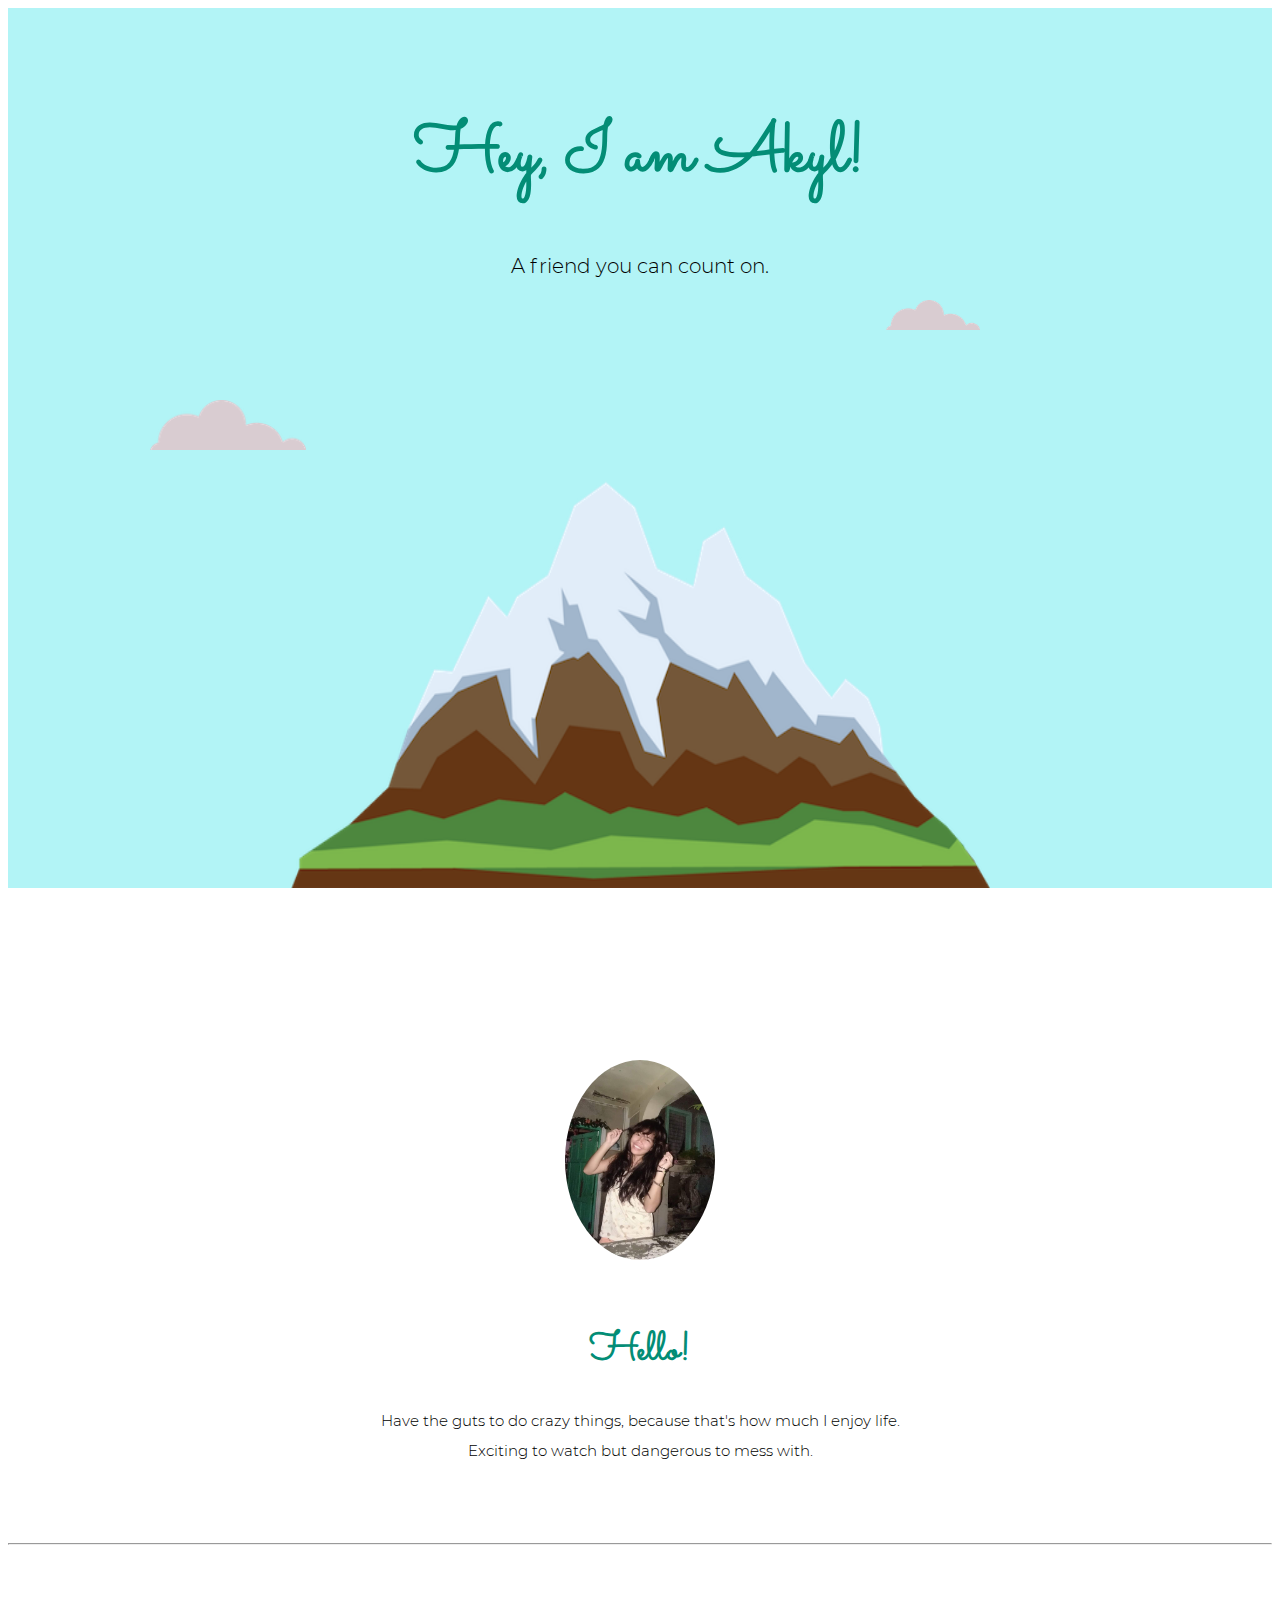
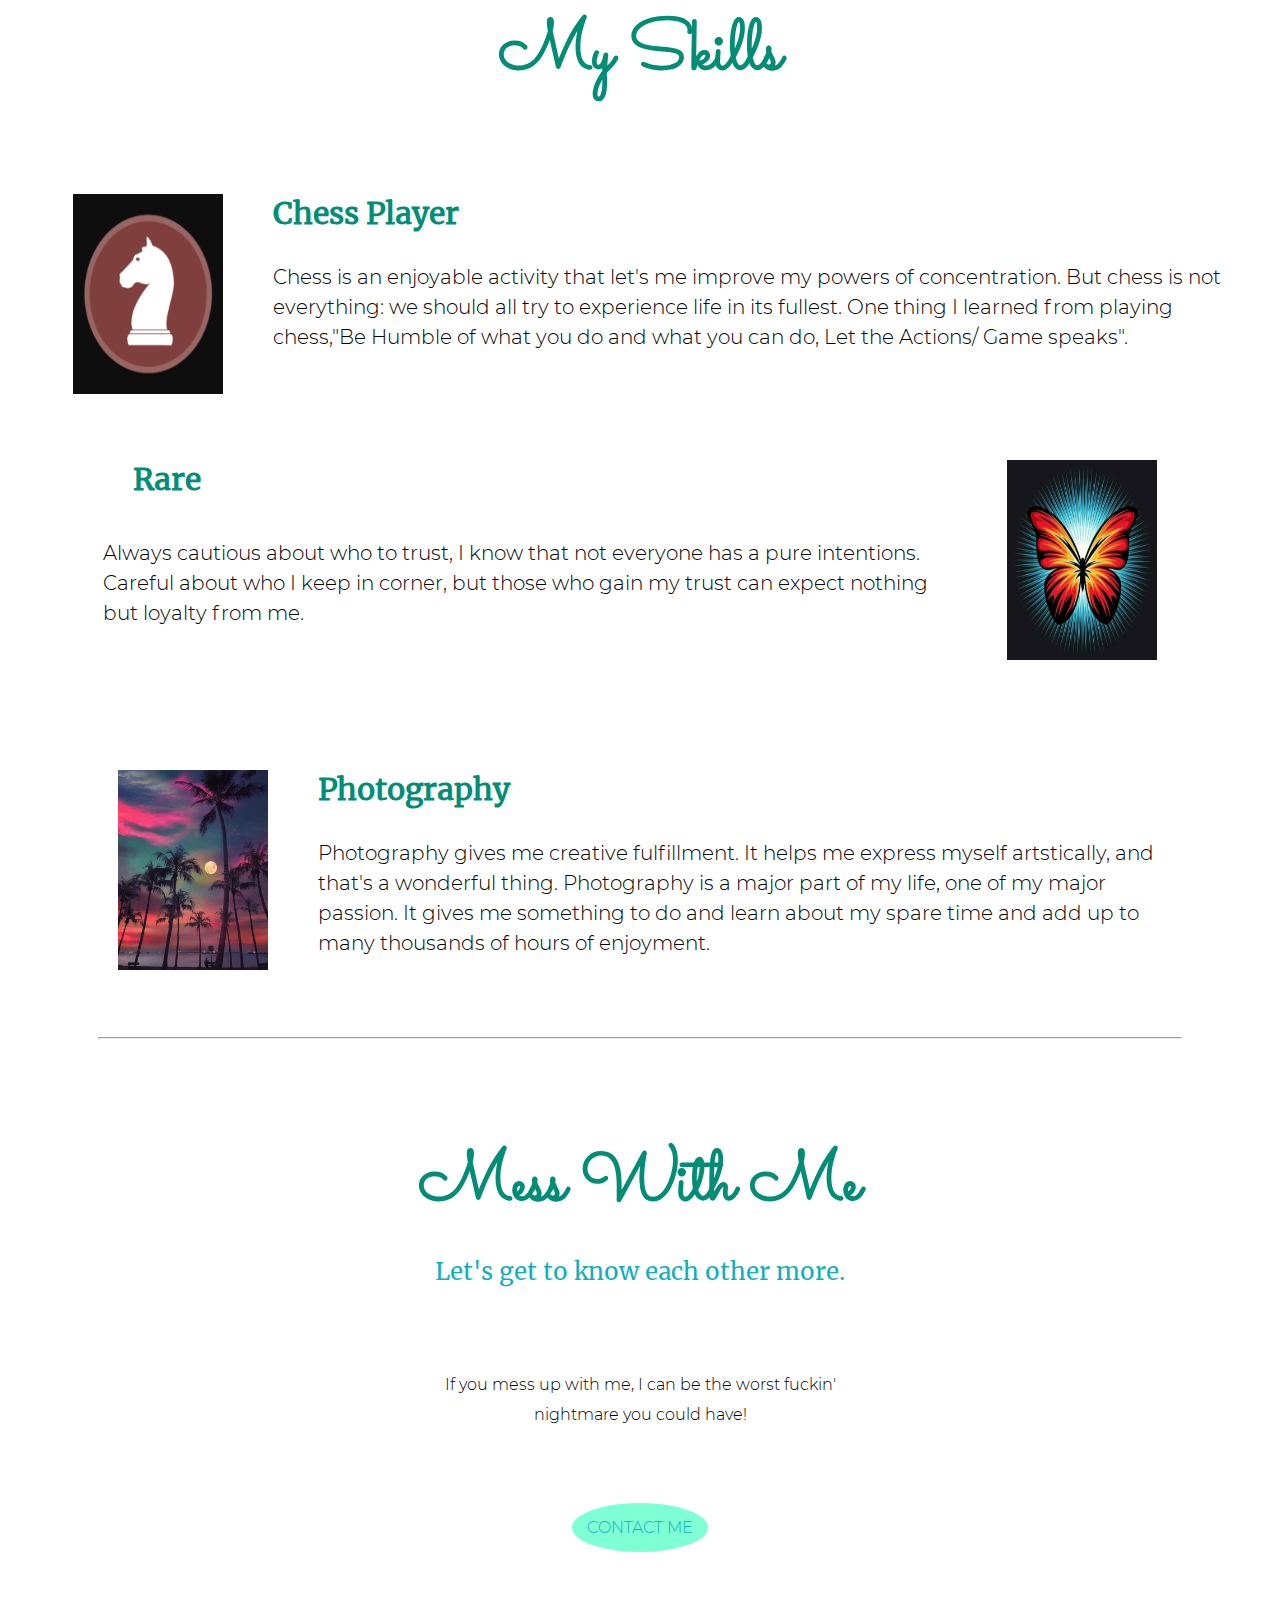
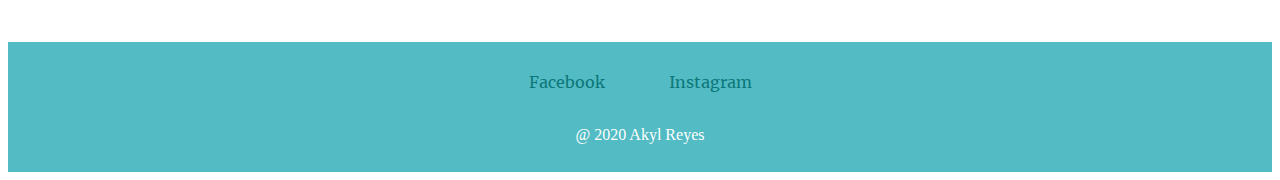
<file: Baby Lyka M. Reyes -2E/APP DEVELOPMENT/css-mysite/index.html>
<html lang="en">
<head>
    <meta charset="UTF-8">
    <meta name="viewport" content="width=device-width, initial-scale=1.0">
    <meta http-equiv="X-UA-Compatible" content="ie=edge">
    <link rel="stylesheet" href="css/mystyle.css">
    <title>Document</title>
</head>
<body class = "body">
    <div class="header">
        <img class="cloud1" src="img/cloud.png">
        <img class="cloud2" src="img/cloud.png">
        <h1 class = "Akyl">Hey, I am Akyl!</h1>
        <p class="akyl-sub"> A friend you can count on.</p>
        <img  class="mountain" src="img/mountain.png">
    </div>
    <div class = "profile">
        <br>
        <br>
        <br>
        <br>
        <br>
        <br>
        <br>
        <br>
        <br>
        <img id="dp" src="img/received_674832679525626.jpeg">
        <h1 class="hello">Hello!</h1>
        <p class = "aboutme">Have the guts to do crazy things, because that's how much I enjoy life. <br>Exciting to watch but dangerous to mess with.</p>
        <br>
        <br>
        <br>
        <hr>
        <h2 class ="skills">My Skills</h2>
    </div> 
    <div class ="chess">
        <img class ="chess-pic" src="img/Screenshot_20200207_192002.png">
        <h3 id = chess-title>Chess Player</h3>
        <p class="chess-content">
            Chess is an enjoyable activity that let's me improve my powers of concentration.
            But chess is not everything: we should all try to experience life in its fullest.
            One thing I learned from playing chess,"Be Humble of what you do and what you can do, Let the Actions/ Game speaks".
        </p>
        <br>
        <br>
        <br>
        <br>
    <div class="rare">
        <img class="rare-pic" src="img/rare.jpeg.png">
        <h4 id = "Rare-title">Rare</h4>
        <p class="rare-content">
            Always cautious about who to trust, I know that not everyone
            has a pure intentions. Careful about who I keep in corner, but those who gain my 
            trust can expect nothing but loyalty from me.
        </p>
        <br>
        <br>
        <br>
        <br>
        <br>
    </div> 
    <div class ="photo">
        <img class ="photo-pic" src="img/photography.jpg">
        <h5 id = photo-title>Photography</h5>
        <p class="photo-content">
            Photography gives me creative fulfillment. It helps me express myself artstically, and that's a wonderful thing.
            Photography is a major part of my life, one of my major passion. It gives me something to do and learn about my 
            spare time and add up to many thousands of hours of enjoyment.
        </p>
        <br>
        <br>
        <br>
        <br>
    </div>
        <hr class ="git">
    </div>
    <div class ="contact">
        <div class = "Contacting">
        <br>
        <br>
        <h1 id = "git-title"> Mess With Me</h1>
        <h2 id ="let">Let's get to know each other more.</h2>
        <p id = "qoute"> 
            If you mess up with me, I can be the worst fuckin'<br> nightmare you could have!
        </p>
        <br>
        <br>
        <br>
        <a href="https://www.facebook.com/KHAKAROTXD" class ="contactme">CONTACT ME</a>
        </div>
    </div>

    <footer class="footer">
        <div id ="social">
            <a href="https://www.facebook.com/KHAKAROTXD" class="facebook">Facebook</a>
            <a href="https://www.instagram.com/Akyl.reyes" class="instagram">Instagram</a>
            <br>
            <br>
            <p>@ 2020 Akyl Reyes</p>
        </div>
    </footer>
    
</body>
</html>
</file>
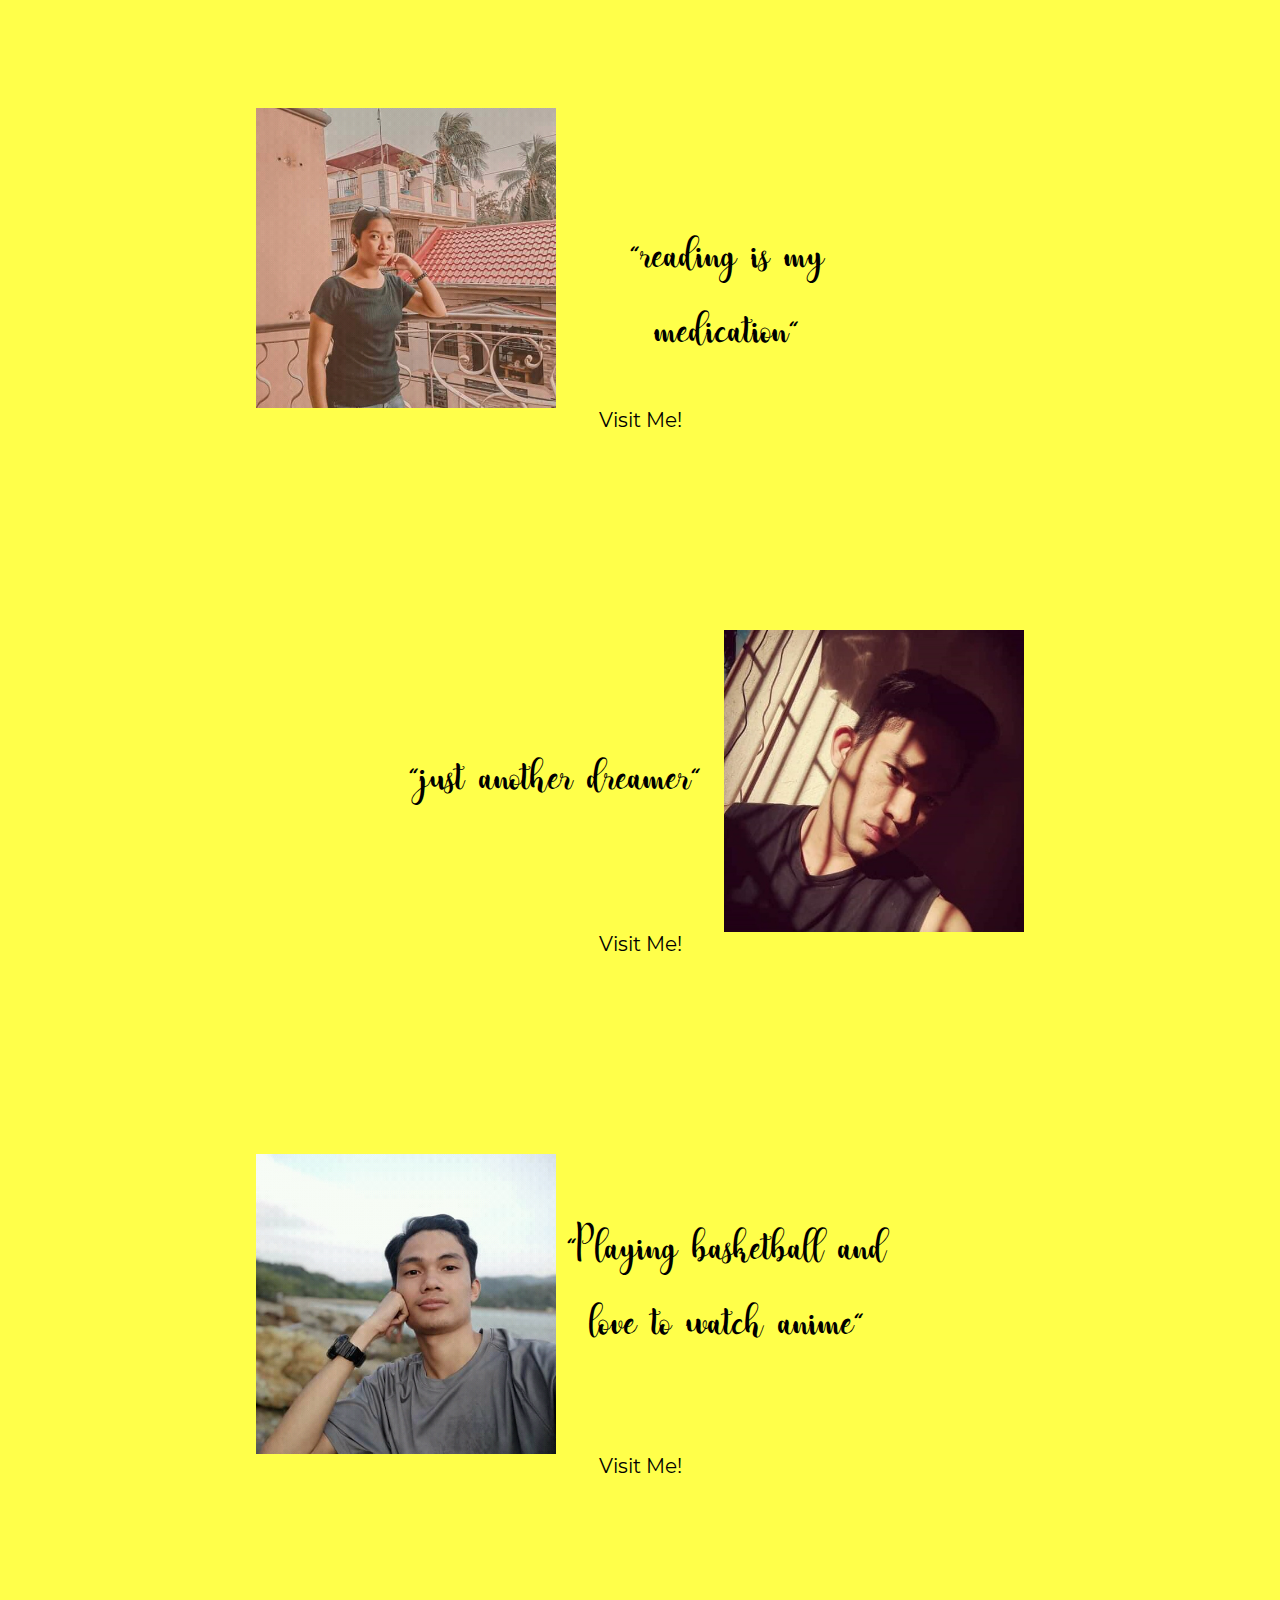
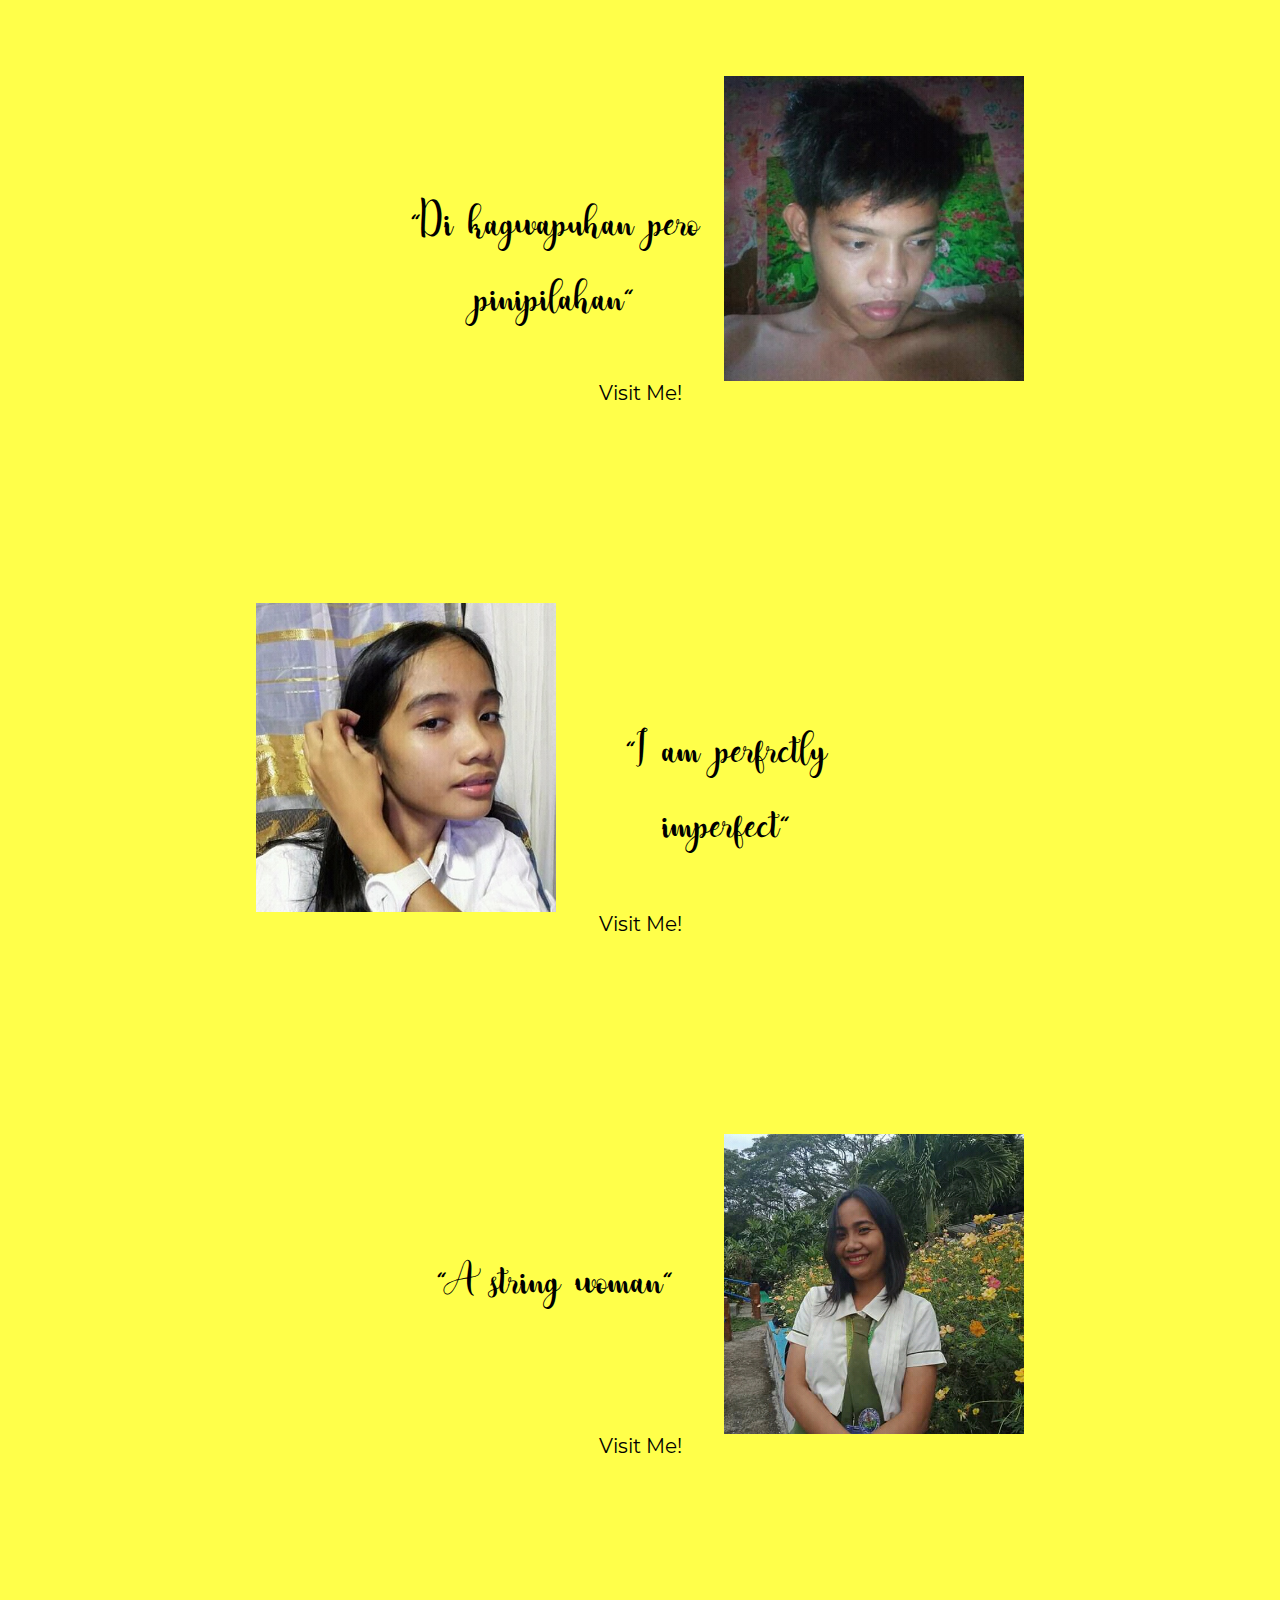
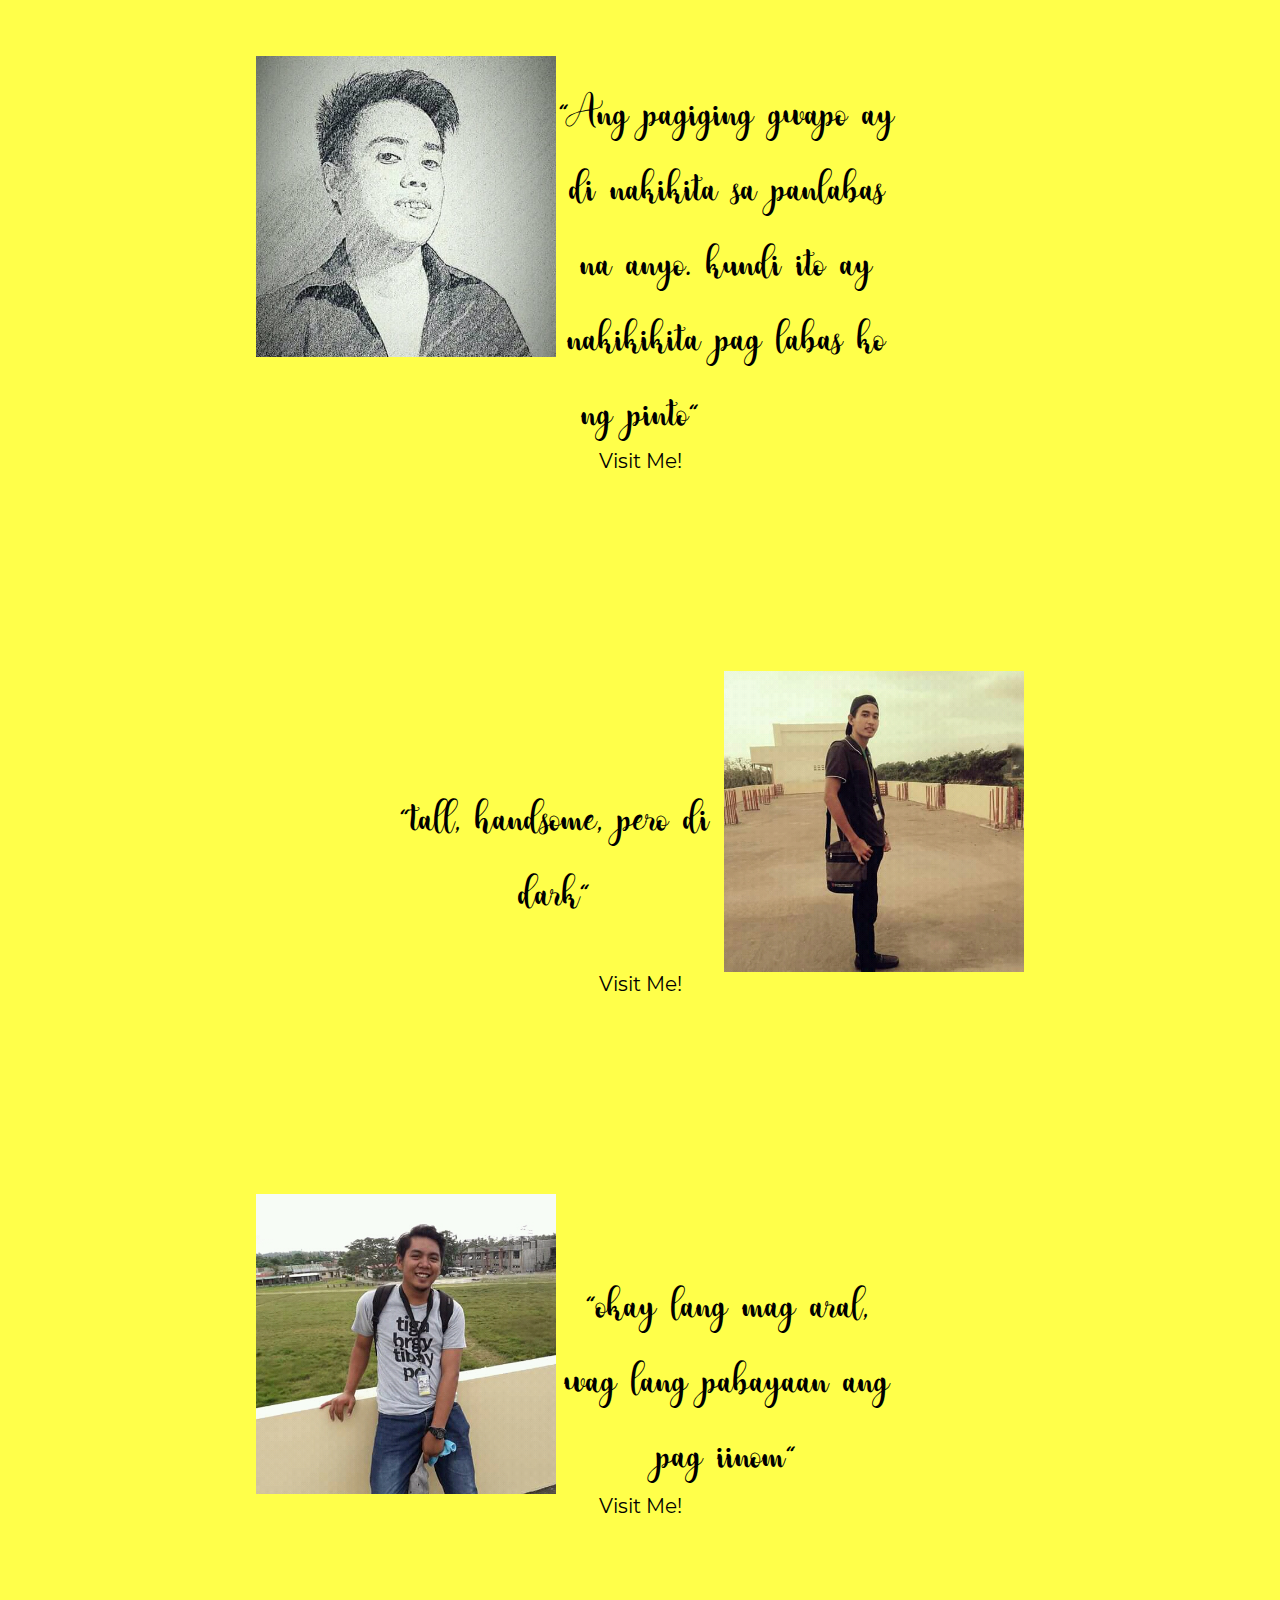
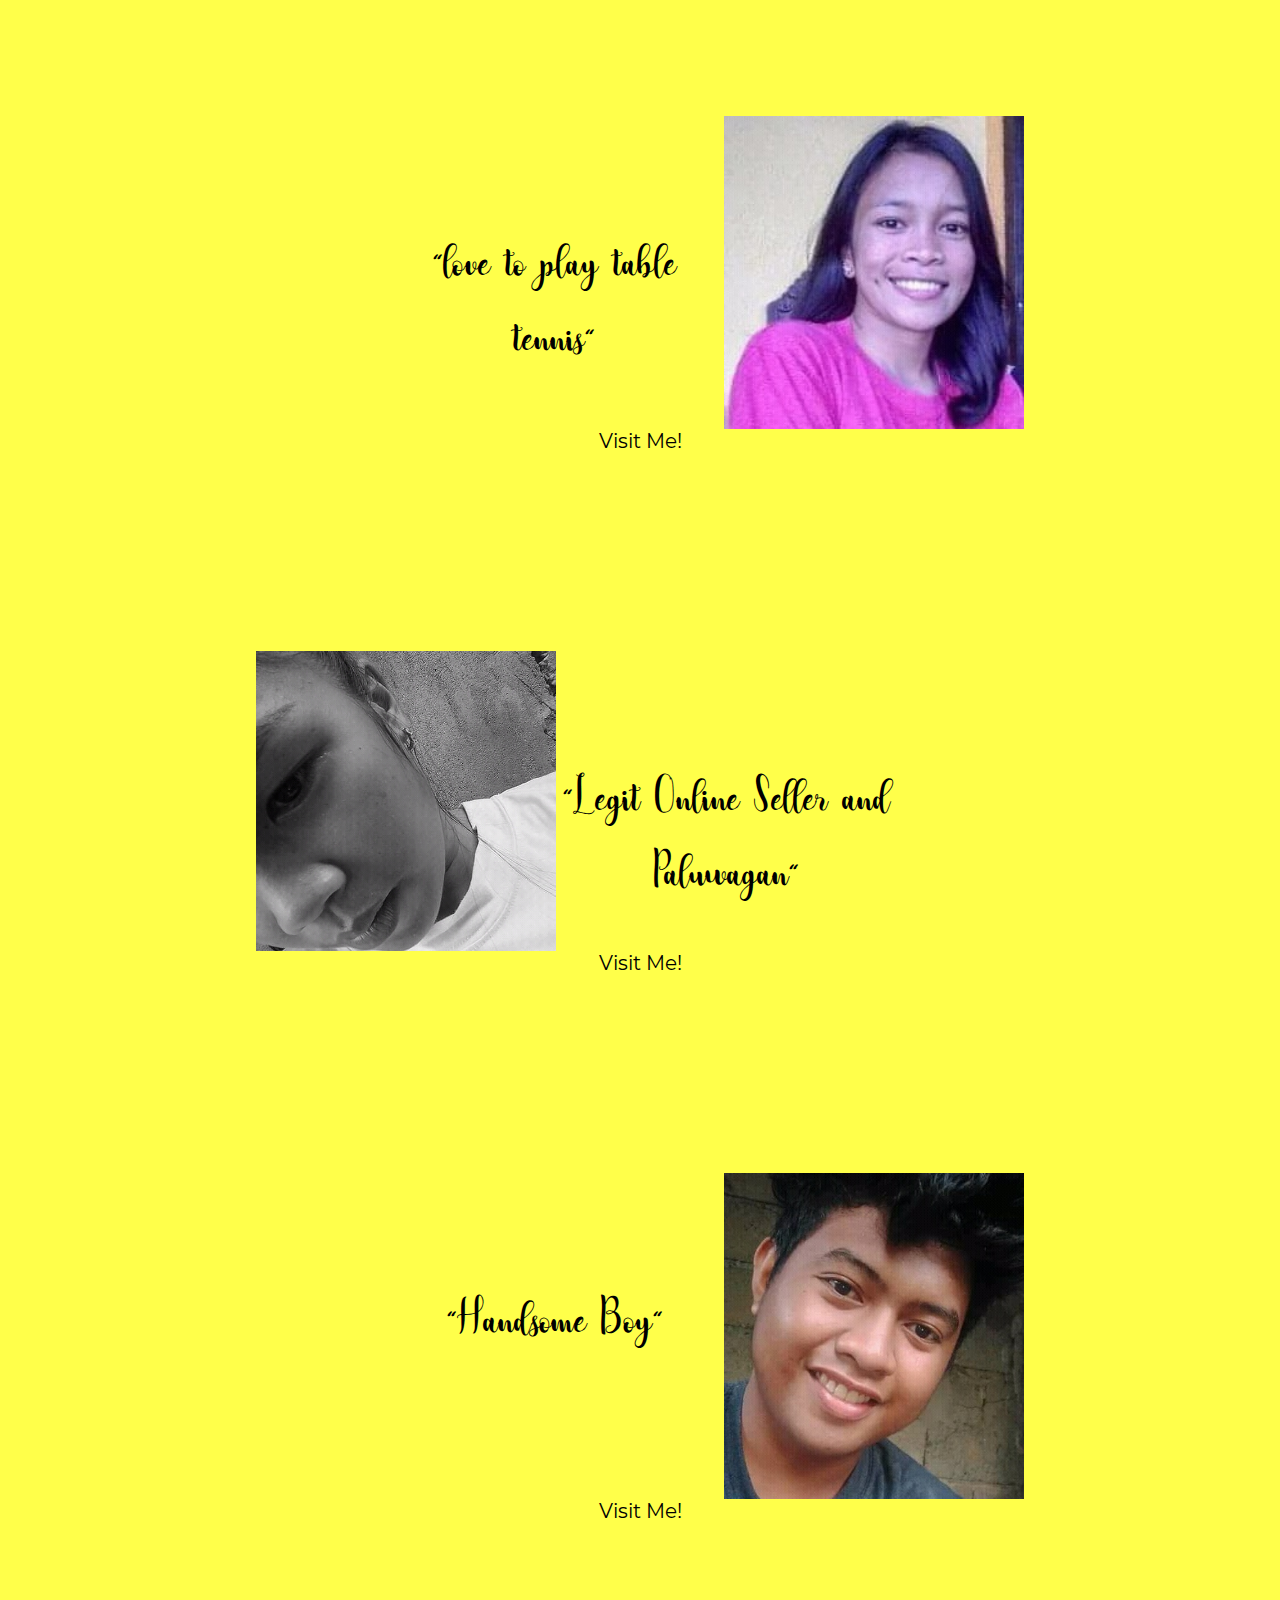
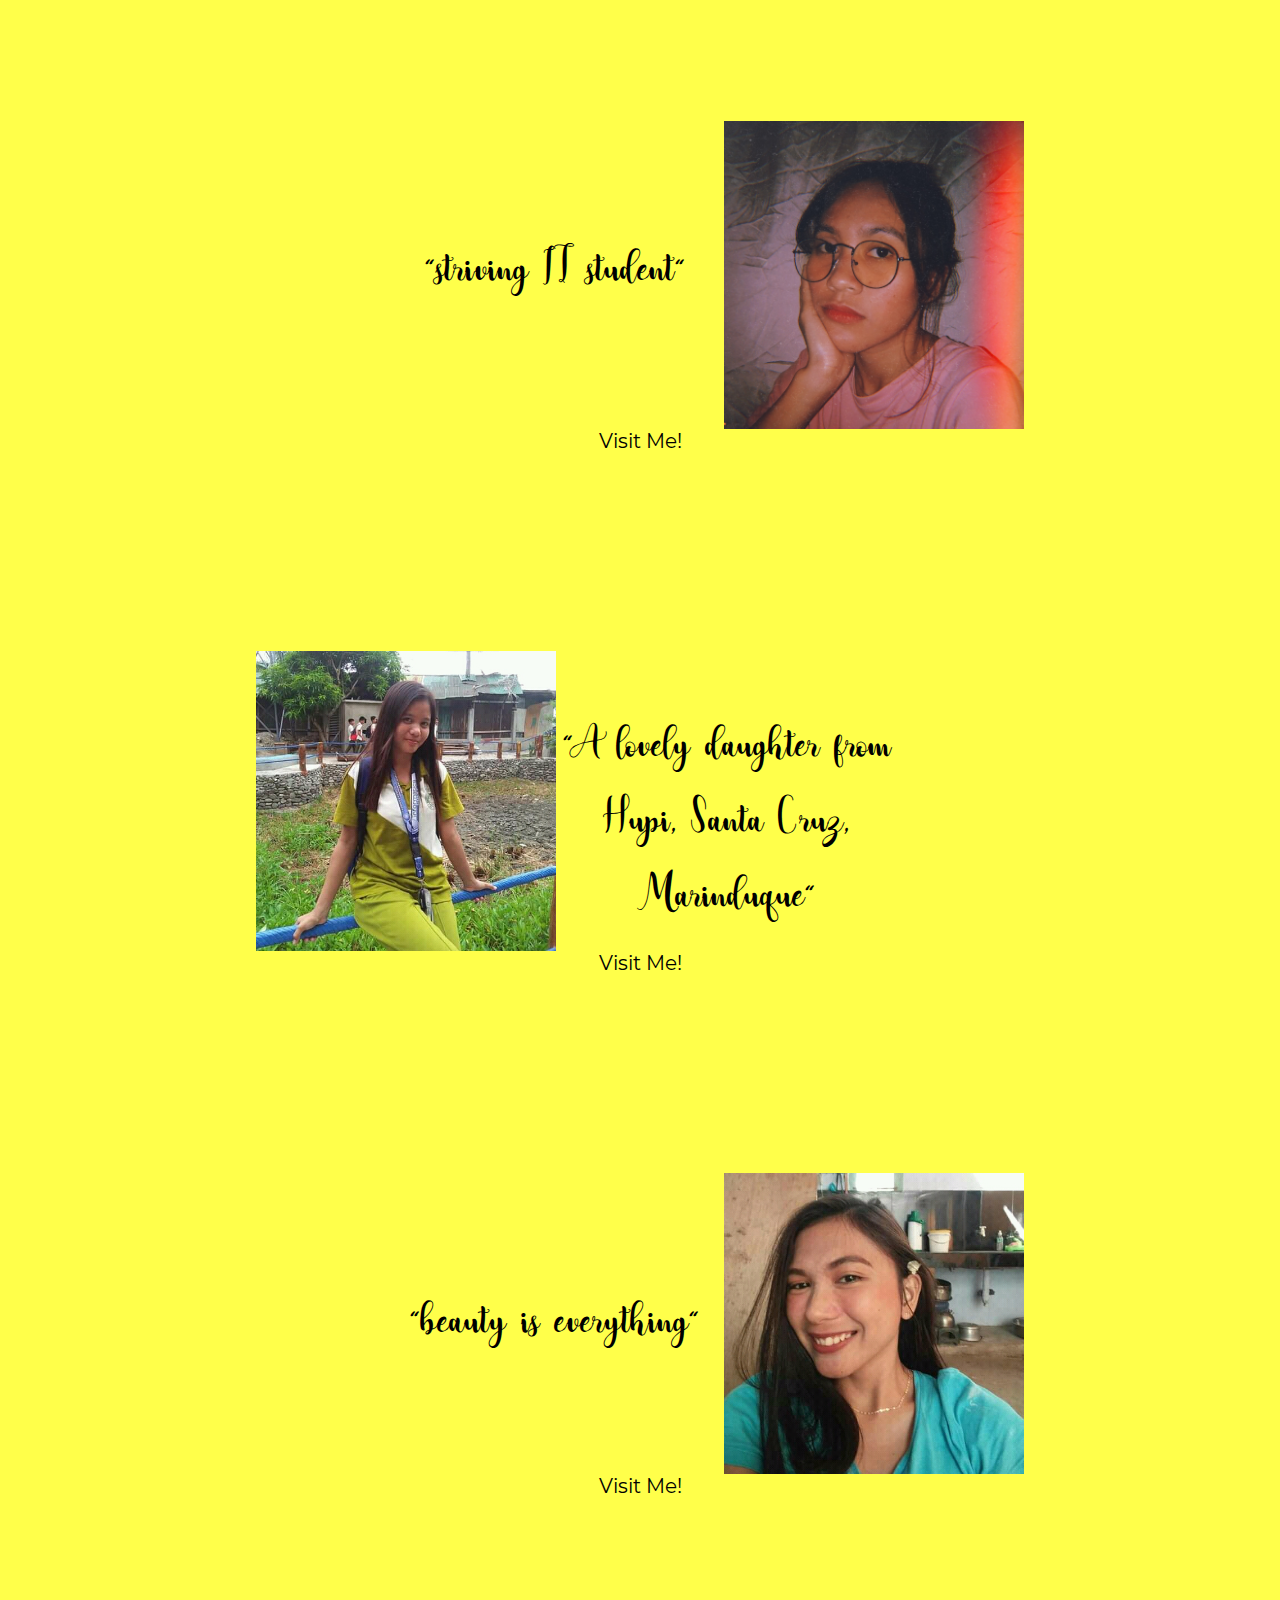
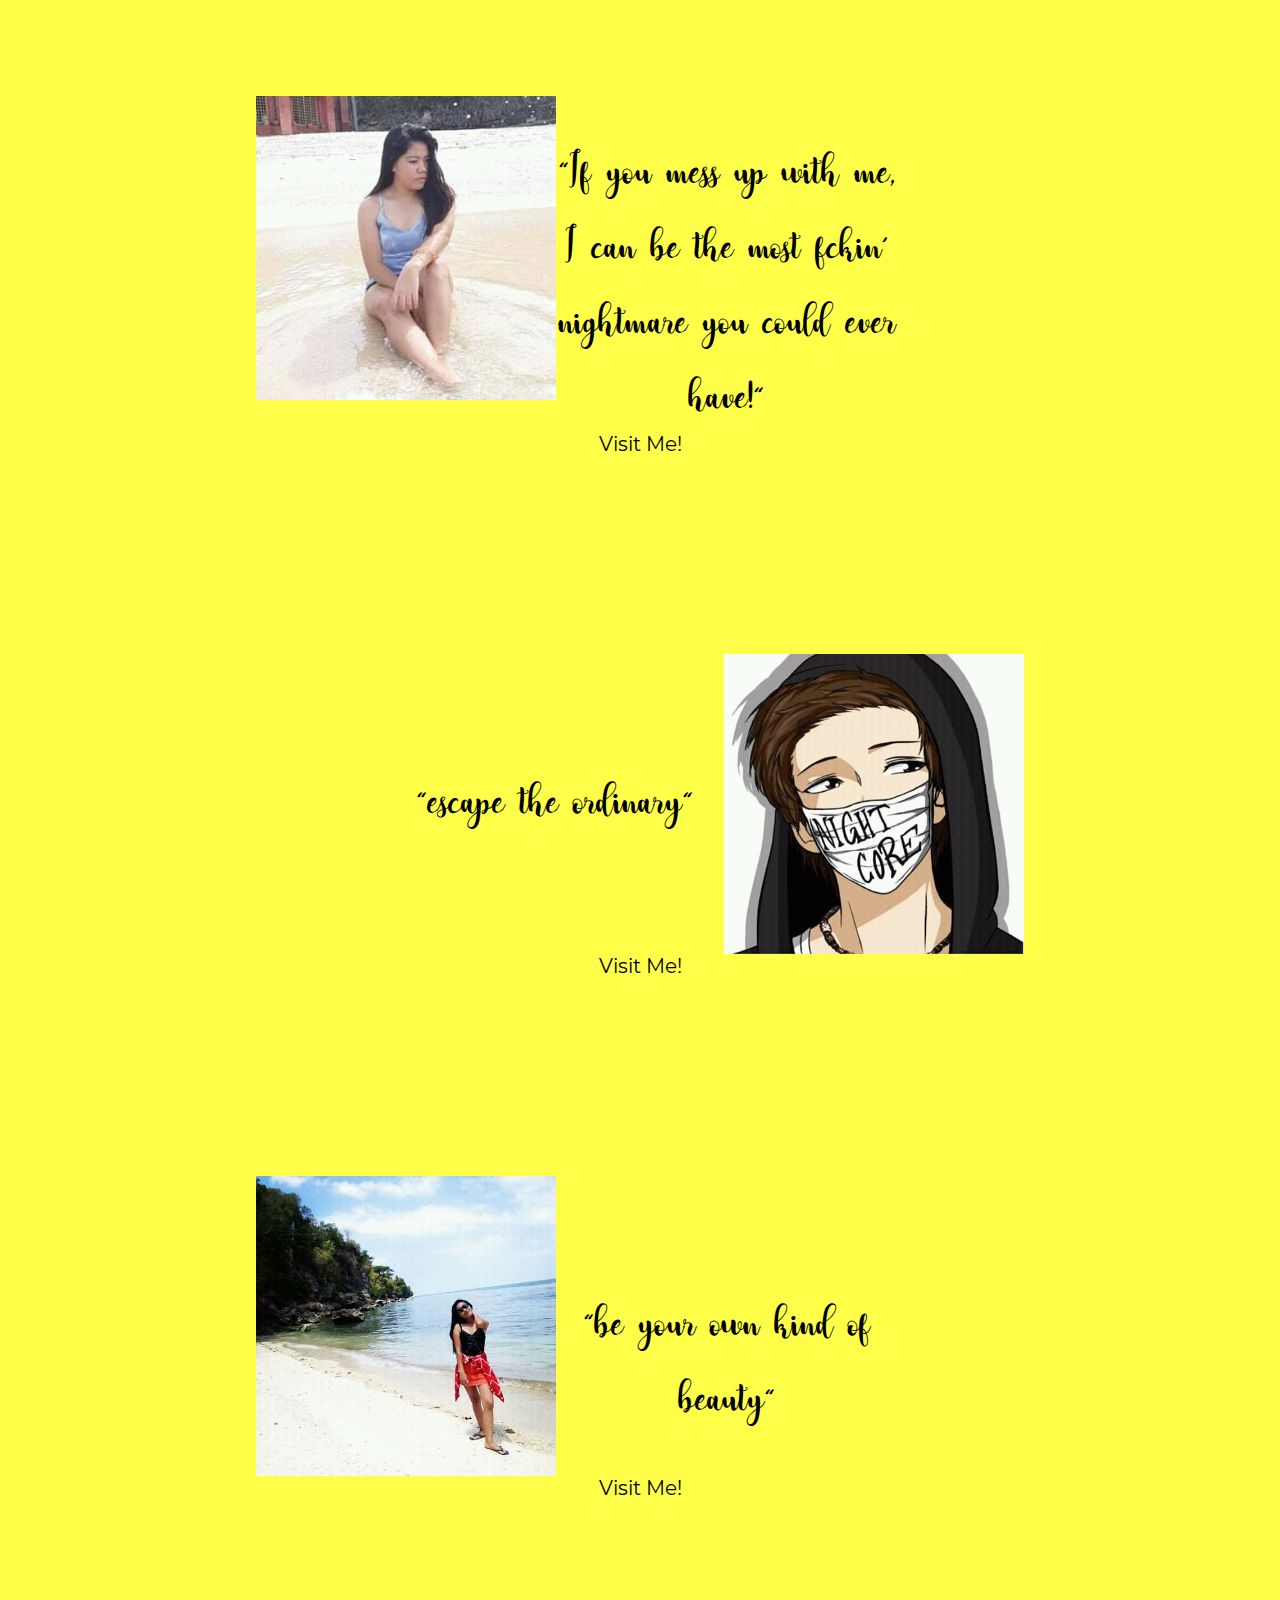
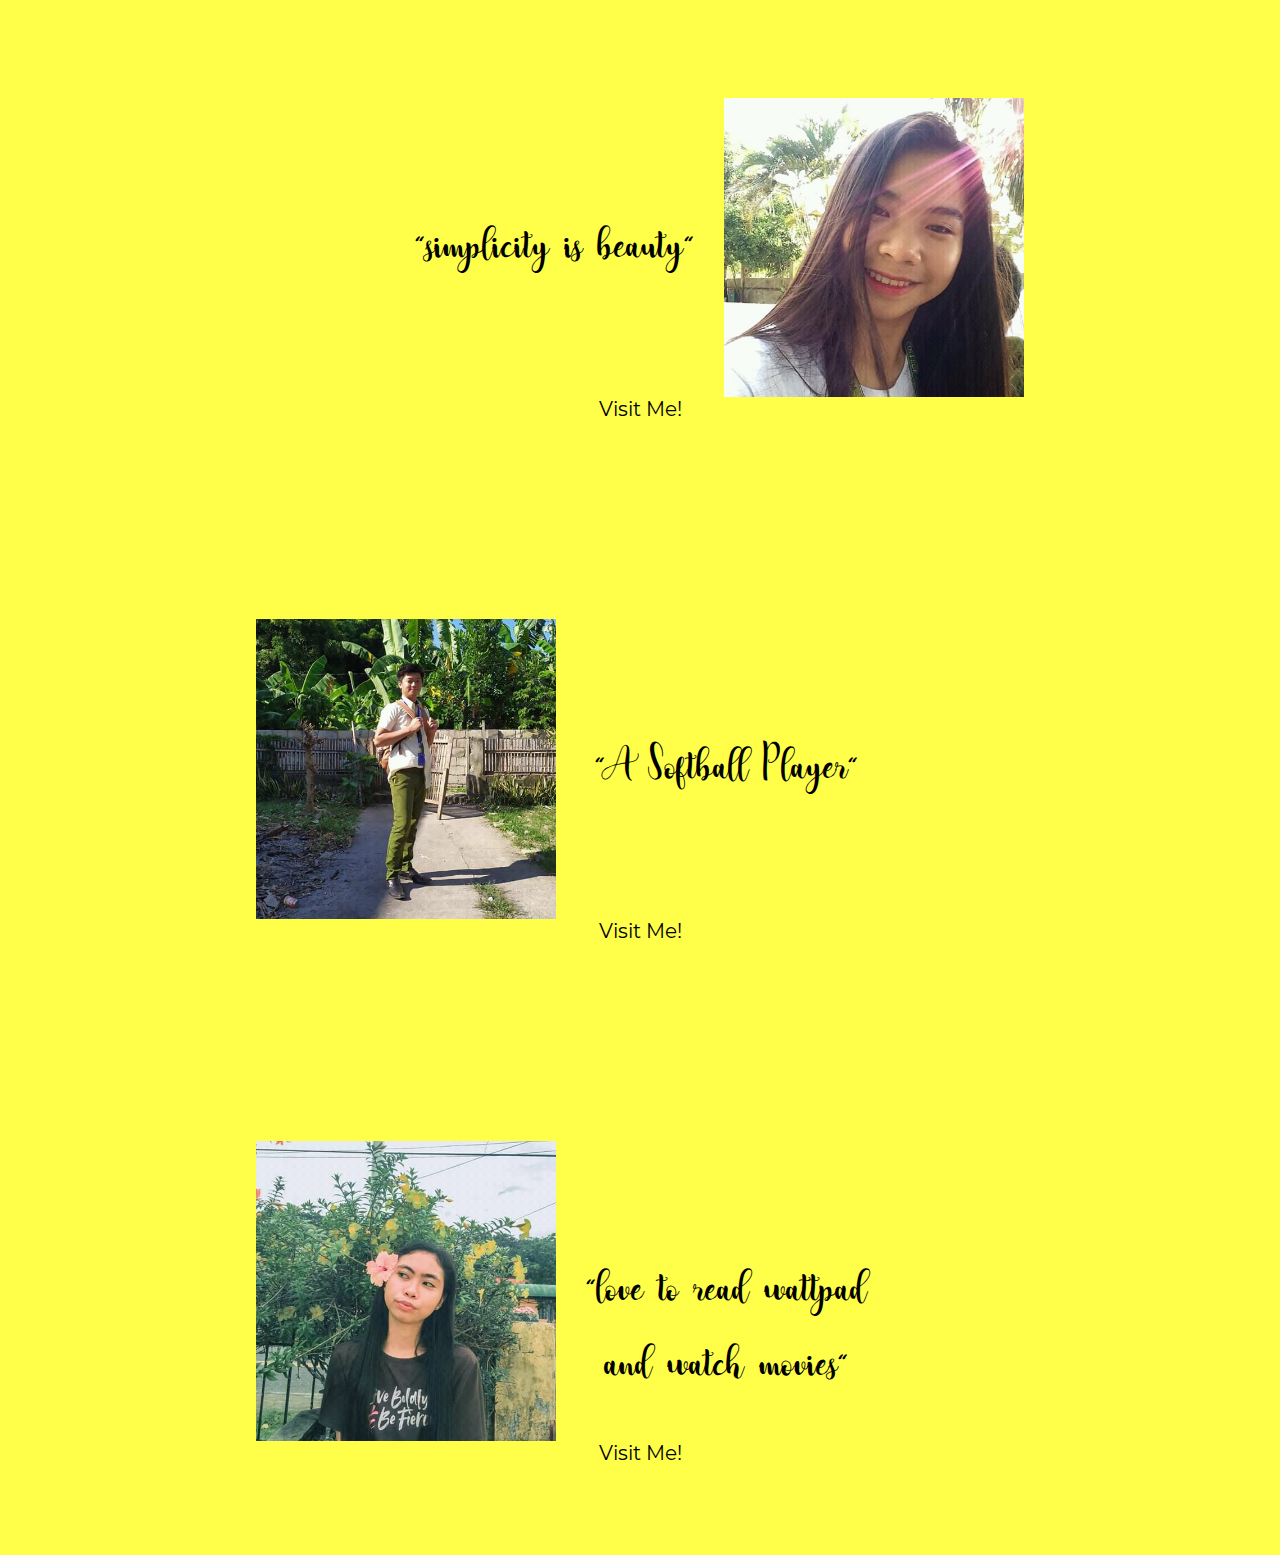
<file: profile.html>
<!DOCTYPE html>
<html lang="en">
<head>
    <meta charset="UTF-8">
    <meta name="viewport" content="width=device-width, initial-scale=1.0">
    <title>Document</title>
    <link rel="stylesheet" href="css/prostyle.css">
</head>
<body>
<div class="del">
    <br>
    <br>
    <br>
    <br>
    <br>
    <br>
    <img class="del1" src="img/del mundo.jpg" alt="">
    <br>
    <br>
    <br>
    <br>
    <br>
    <br>
    <p class="visit">"reading is my medication"</p>
    <a class="visit1" href="https://marymaryxii.github.io/binikartgallery/">Visit Me!</a>
</div>
<br>
<br>
<br>
<br>
<br>
<br>
<br>
<br>
<br>
<br>
<br>
<div class="dp">
    <img class="dp1" src="img/dp.jpeg" alt="">
    <br>
    <br>
    <br>
    <br>
    <br>
    <br>
    <p class="visit">"just another dreamer"</p>
    <a class="visit1" href="https://marymaryxii.github.io/mercaadoartgallery/">Visit Me!</a>
</div>
<br>
<br>
<br>
<br>
<br>
<br>
<br>
<br>
<br>
<br>
<br>
<div class="jogno">
    <img class="jogno1" src="img/jogno.jpg" alt="">
    <br>
    <br>
    <br>

    <p class="visit">"Playing basketball and love to watch anime"</p>
    <a class="visit1" href="https://viviankeithvallescas.github.io/Jogno-Art-Gallery/">Visit Me!</a>
</div>
<br>
<br>
<br>
<br>
<br>
<br>
<br>
<br>
<br>
<br>
<br>
<div class="lalic">
    <img class="lalic1" src="img/lalic.jpg" alt="">
    <br>
    <br>
    <br>
    <br>
    <br>
    <br>
    <p class="visit">"Di kagwapuhan pero pinipilahan"</p>
    <a class="visit1" href="https://viviankeithvallescas.github.io/Lalic-Art-Gallery/">Visit Me!</a>
</div>
<br>
<br>
<br>
<br>
<br>
<br>
<br>
<br>
<br>
<br>
<br>
<div class="lar">
    <img class="lar1" src="img/larrosa.jpg" alt="">
    <br>
    <br>
    <br>
    <br>
    <br>
    <br>
    <p class="visit">"I am perfrctly imperfect"</p>
    <a class="visit1" href="https://viviankeithvallescas.github.io/Larrosa-Art-Gallery/">Visit Me!</a>
</div>
<br>
<br>
<br>
<br>
<br>
<br>
<br>
<br>
<br>
<br>
<br>
<div class="log">
    <img class="log1" src="img/logatoc.jpg" alt="">
    <br>
    <br>
    <br>
    <br>
    <br>
    <br>
    <p class="visit">"A string woman"</p>
    <a class="visit1" href="https://viviankeithvallescas.github.io/Logatoc-Art-Gallery/">Visit Me!</a>
</div>
<br>
<br>
<br>
<br>
<br>
<br>
<br>
<br>
<br>
<br>
<br>
<div class="magca">
    <img class="magca1" src="img/magcamit.jpg" alt="">
    <br>
    <p class="visit">"Ang pagiging gwapo ay di nakikita sa panlabas na anyo. kundi ito ay nakikikita pag labas ko ng pinto"</p>
    <a class="visit1" href="https://viviankeithvallescas.github.io/Jude-Art-Gallery/">Visit Me!</a>
</div>
<br>
<br>
<br>
<br>
<br>
<br>
<br>
<br>
<br>
<br>
<br>
<div class="mago">
    <img class="mago1" src="img/mago.jpg" alt="">
    <br>
    <br>
    <br>
    <br>
    <br>
    <br>
    <p class="visit">"tall, handsome, pero di dark"</p>
    <a class="visit1" href="https://marymaryxii.github.io/magoartgallery/">Visit Me!</a>
</div>
<br>
<br>
<br>
<br>
<br>
<br>
<br>
<br>
<br>
<br>
<br>
<div class="mag">
    <img class="mag1" src="img/magturo.jpg" alt="">
    <br>
    <br>
    <br>
    <br>
    <p class="visit">"okay lang mag aral, wag lang pabayaan ang pag iinom"</p>
    <a class="visit1" href="https://marymaryxii.github.io/magturoartgallery/">Visit Me!</a>
</div>
<br>
<br>
<br>
<br>
<br>
<br>
<br>
<br>
<br>
<br>
<br>
<div class="mangg">
    <img class="mangg1" src="img/manggol.jpg" alt="">
    <br>
    <br>
    <br>
    <br>
    <br>
    <br>
    <p class="visit">"love to play table tennis"</p>
    <a class="visit1" href="https://marymaryxii.github.io/manggolartgallery/">Visit Me!</a>
</div>
<br>
<br>
<br>
<br>
<br>
<br>
<br>
<br>
<br>
<br>
<br>
<div class="mil">
    <img class="mil1" src="img/milaya.jpg" alt="">
    <br>
    <br>
    <br>
    <br>
    <br>
    <br>
    <p class="visit">"Legit Online Seller and Paluwagan"</p>
    <a class="visit1" href="https://viviankeithvallescas.github.io/Lalic-Art-Gallery/">Visit Me!</a>
</div>
<br>
<br>
<br>
<br>
<br>
<br>
<br>
<br>
<br>
<br>
<br>
<div class=" mor">
    <img class="mor1" src="img/morales.jpg" alt="">
    <br>
    <br>
    <br>
    <br>
    <br>
    <br>
    <p class="visit">"Handsome Boy"</p>
    <a class="visit1" href="https://marymaryxii.github.io/moralesartgallery/">Visit Me!</a>
</div>
<br>
<br>
<br>
<br>
<br>
<br>
<br>
<br>
<br>
<br>
<br>
<div class="one">
    <img class="one1" src="img/one.jpg" alt="">
    <br>
    <br>
    <br>
    <br>
    <br>
    <br>
    <p class="visit">"striving IT student"</p>
    <a class="visit1" href="https://marymaryxii.github.io/maryartgallery/">Visit Me!</a>
</div>
<br>
<br>
<br>
<br>
<br>
<br>
<br>
<br>
<br>
<br>
<br>
<div class="pen">
    <img class="pen1" src="img/penaroyo.jpg" alt="">
    <br>
    <br>

    <br>
    <p class="visit">"A lovely daughter from Hupi, Santa Cruz, Marinduque"</p>
    <a class="visit1" href="https://viviankeithvallescas.github.io/Jv-Art-Gallery/">Visit Me!</a>
</div>
<br>
<br>
<br>
<br>
<br>
<br>
<br>
<br>
<br>
<br>
<br>
<div class="re">
    <img class="re1" src="img/revilla.jpg" alt="">
    <br>
    <br>
    <br>
    <br>
    <br>
    <br>
    <p class="visit">"beauty is everything"</p>
    <a class="visit1" href="https://marymaryxii.github.io/revillaartgallery/">Visit Me!</a>
</div>
<br>
<br>
<br>
<br>
<br>
<br>
<br>
<br>
<br>
<br>
<br>
<div class="rey">
    <img class="rey1" src="img/reyes.jpg" alt="">
    <br>
    <br>
    <p class="visit">"If you mess up with me, I can be the most fckin' nightmare you could ever have!"</p>
    <a class="visit1" href="https://marymaryxii.github.io/reyesartgallery/">Visit Me!</a>
</div>
<br>
<br>
<br>
<br>
<br>
<br>
<br>
<br>
<br>
<br>
<br>
<div class="sen">
    <img class="sen1" src="img/sena.jpg" alt="">
    <br>
    <br>
    <br>
    <br>
    <br>
    <br>
    <p class="visit">"escape the ordinary"</p>
    <a class="visit1" href="https://marymaryxii.github.io/senaartgallery/">Visit Me!</a>
</div>
<br>
<br>
<br>
<br>
<br>
<br>
<br>
<br>
<br>
<br>
<br>
<div class="sol">
    <img class="sol1" src="img/solis.jpg" alt="">
    <br>
    <br>
    <br>
    <br>
    <br>
    <br>
    <p class="visit">"be your own kind of beauty"</p>
    <a class="visit1" href="https://viviankeithvallescas.github.io/Solis-Art-Gallery/">Visit Me!</a>
</div>
<br>
<br>
<br>
<br>
<br>
<br>
<br>
<br>
<br>
<br>
<br>
<div class="uy">
    <img class="uy1" src="img/uy.jpg" alt="">
    <br>
    <br>
    <br>
    <br>
    <br>
    <br>
    <p class="visit">"simplicity is beauty"</p>
    <a class="visit1" href="https://marymaryxii.github.io/uyartgallery/">Visit Me!</a>
</div>
<br>
<br>
<br>
<br>
<br>
<br>
<br>
<br>
<br>
<br>
<br>
<div class="val">
    <img class="val1" src="img/valenzuela.jpg" alt="">
    <br>
    <br>
    <br>
    <br>
    <br>
    <br>
    <p class="visit">"A Softball Player"</p>
    <a class="visit1" href="https://viviankeithvallescas.github.io/Valenzuela-Art-Gallery/">Visit Me!</a>
</div>
<br>
<br>
<br>
<br>
<br>
<br>
<br>
<br>
<br>
<br>
<br>
<div class="vall">
    <img class="vall1" src="img/vallescas.jpg" alt="">
    <br>
    <br>
    <br>
    <br>
    <br>
    <br>
    <p class="visit">"love to read wattpad and watch movies"</p>
    <a class="visit1" href="https://viviankeithvallescas.github.io/Vallescas-Art-Gallery/">Visit Me!</a>
    <br>
    <br>
    <br>
    <br>
    <br>
    <br>
</div>
</body>
</html>
</file>
<file: Baby Lyka M. Reyes -2E/APP DEVELOPMENT/css-mysite/css/mystyle.css>
*{
    padding: 0px;
    margin:10 px;
}
@font-face{
    src: url(../fonts/Sacramento/Sacramento-Regular.ttf);
    font-family: "Sacramento";
}
@font-face{
    src: url(../fonts/Montserrat/Montserrat-Light.ttf);
    font-family: "Monserrat";
}
@font-face{
    src: url(../fonts/Merriweather/Merriweather-Regular.ttf);
    font-family: "Merriweather";
}
.header{
    background-color: rgba(122, 236, 240, 0.575);
    padding-top: 50px;
    padding-bottom: 0px;
    text-align: center;
}
.cloud1{
    position:absolute;
    right: 300px;
    top: 60px;
    height:30px;
    padding-top: 15rem;
}
.cloud2{
    position:absolute;
    left: 150px;
    top: 400px;
    height: 50px;
    padding-right: 15rem;
}
.Akyl{
    font-family: Sacramento ;
    font-size: 70px;
    color: rgb(3, 141, 118);
}
.akyl-sub{
    font-family: Monserrat;
    color:black;
    font-size: 20px;
    font-weight: lighter;
}
.mountain{
    height: 500px;
    width: 700px;
    margin-top: 90px;
    margin-bottom: 0px;
    clear:both;
}
.profile{
    background-color: white;
    text-align: center;
}
#dp{
    border-radius: 50%;
    height: 200px;
    width:150px;
    margin-top:10px;
    margin-bottom: 15px;
}
.hello{
    font-family: Sacramento;
    font-size: 40px;
    font-weight:bold;
    color:rgb(3, 141, 118);
    text-align: center;
    padding-top: 20px;
}
.aboutme{
    font-family: Monserrat;
    font-size: 15px;
    color: black;
    text-align: center;
    margin-top: 20px;
    line-height: 30px;
}
.skills{
    font-family: Sacramento;
    font-size: 70px;
    color:rgb(3, 141, 118);
    text-align: center;
    padding-bottom: 30px;
}
.chess{
    margin-right: 45px;
    margin-left:45px;
    font-size: 20px;
}
.chess-pic{
    float: left;
    width: 150px;
    height: 200px;
    padding-left: 20px;
    margin-right: 50px;
}
#chess-title{
    font-family:"Merriweather";
    font-size: 30px;
    color:rgb(3, 141, 118);
    text-align: left;
    margin-bottom: 30px;
}
.chess-content{
    font-family: Monserrat;
    color:black;
    text-align: left;
    margin-right: 30px;
    line-height: 30px;
    text-align: justify;
    display: inline;
}
.rare{
    margin-right: 50px;
    margin-left:50px;
    font-size: 20px;
}
.rare-pic{
    float: right;
    width: 150px;
    height: 200px;
    padding-right: 20px;
    margin-left: 50px;
}
#rare-title{
    font-family:"Merriweather";
    font-size: 30px;
    color:rgb(3, 141, 118);
    text-align: left;
    margin-left: 30px;
}
.rare-content{
    font-family: Monserrat;
    color:black;
    text-align: left;
    margin-right: 30px;
    line-height: 30px;
    text-align: justify;
    display: inline;
}
.photo{
    margin-right: 45px;
    margin-left:45px;
    font-size: 20px;
}
.photo-pic{
    float: left;
    width: 150px;
    height: 200px;
    padding-left: 20px;
    margin-right: 50px;
}
#photo-title{
    font-family:"Merriweather";
    font-size: 30px;
    color:rgb(3, 141, 118);
    text-align: left;
    margin-bottom: 30px;
}
.photo-content{
    font-family: Monserrat;
    color:black;
    text-align: left;
    margin-right: 30px;
    line-height: 30px;
    text-align: justify;
    display: inline;
}
.git{
    margin-right: 45px;
    margin-left:45px;
}
.contact{
    text-align: center;
    font-family: Monserrat;
}
#git-title{
    margin-bottom: 10px;
    font-family: Sacramento;
    font-size: 70px;
    color:rgb(3, 141, 118);
    font-weight:bolder;
    text-align: center;
}
#let{
    font-family: Merriweather;
    color:rgb(15, 175, 187);
    font-weight:lighter;
}
#qoute{
    padding-top:5%;
    color: black;
    line-height:30px;
}
.contactme{
    display:inline-block;
    background-color: aquamarine;
    color:rgb(15, 175, 187);
    margin-bottom:90px;
    padding:15px;
    border-radius: 50%;
    text-decoration: none;
}
.footer{
    height:100px;
    background-color:rgba(45, 173, 182, 0.822);
    text-align: center;
    padding: 30px;
    padding-bottom:0px;
    color:white;
}
.facebook{
    text-decoration: none;
    font-family:Merriweather;
    padding:30px;
    color:rgb(12, 119, 122);
}
.instagram{
    text-decoration: none;
    font-family:Merriweather;
    padding:30px;
    color:rgb(12, 119, 122);
}
.facebook:hover{
    text-decoration:none;
    font-family:Merriweather;
    padding:30px;
    color:blue;
    font-weight:bolder;
}
.instagram:hover{
    text-decoration:none;
    font-family:Merriweather;
    padding:30px;
    color:blue;
    font-weight:bolder;
}
</file>
<file: css/prostyle.css>
*{
    padding: 0%;
    margin: 0%;
    text-align: center;
    background-color: rgb(255, 255, 74);
}
@font-face{
    src: url(../fonts/Montserrat-Regular.ttf);
    font-family: mon;
}
@font-face{
    src: url(../fonts/AdreenaScript-Demo.ttf);
    font-family: ad;
}
.visit{
    text-decoration: none;
    font-family: ad;
    font-size: 30px;
    color: black;
    padding-left: 30%;
    padding-right: 30%;
    line-height: 250%;
}
.visit1{
    text-decoration: none;
    font-family: mon;
    text-align: center;
    font-size: 20px;
    color: black;
    padding-left: 45%;
    padding-right: 45%;
    display: inline-block;
}
.visit1:hover{
    text-decoration: none;
    font-family: mon;
    font-size: 20px;
    font-weight: bold;
    color: white;
}
.del1{
    width: 300px;
    display: inline-block;
    float: left;
    padding-left: 20%;
}
.dp1{
    width: 300px;
    display: inline-block;
    float: right;
    padding-right: 20%;
}
.jogno1{
    width: 300px;
    width: 300px;
    display: inline-block;
    float: left;
    padding-left: 20%;
}
.lalic1{
    width: 300px;
    width: 300px;
    display: inline-block;
    float: right;
    padding-right: 20%;
}
.lar1{
    width: 300px;
    width: 300px;
    display: inline-block;
    float: left;
    padding-left: 20%;
}
.log1{
    width: 300px;
    width: 300px;
    display: inline-block;
    float: right;
    padding-right: 20%;
}
.magca1{
    width: 300px;
    width: 300px;
    display: inline-block;
    float: left;
    padding-left: 20%;
}
.mago1{
    width: 300px;
    width: 300px;
    display: inline-block;
    float: right;
    padding-right: 20%;
}
.mag1{
    width: 300px;
    width: 300px;
    display: inline-block;
    float: left;
    padding-left: 20%;
}
.mangg1{
    width: 300px;
    width: 300px;
    display: inline-block;
    float: right;
    padding-right: 20%;
}
.mil1{
    width: 300px;
    width: 300px;
    display: inline-block;
    float: left;
    padding-left: 20%;
}
.mor1{
    width: 300px;
    width: 300px;
    display: inline-block;
    float: right;
    padding-right: 20%;
}
.pen1{
    width: 300px;
    width: 300px;
    display: inline-block;
    float: left;
    padding-left: 20%;
}
.re1{
    width: 300px;
    width: 300px;
    display: inline-block;
    float: right;
    padding-right: 20%;
}
.rey1{
    width: 300px;
    width: 300px;
    display: inline-block;
    float: left;
    padding-left: 20%;
}
.sen1{
    width: 300px;
    width: 300px;
    display: inline-block;
    float: right;
    padding-right: 20%;
}
.sol1{
    width: 300px;
    width: 300px;
    display: inline-block;
    float: left;
    padding-left: 20%;
}
.uy1{
    width: 300px;
    width: 300px;
    display: inline-block;
    float: right;
    padding-right: 20%;
}
.val1{
    width: 300px;
    width: 300px;
    display: inline-block;
    float: left;
    padding-left: 20%;
}
.one1{
    width: 300px;
    width: 300px;
    display: inline-block;
    float: right;
    padding-right: 20%;
}
.vall1{
    width: 300px;
    width: 300px;
    display: inline-block;
    float: left;
    padding-left: 20%;

}
</file>
